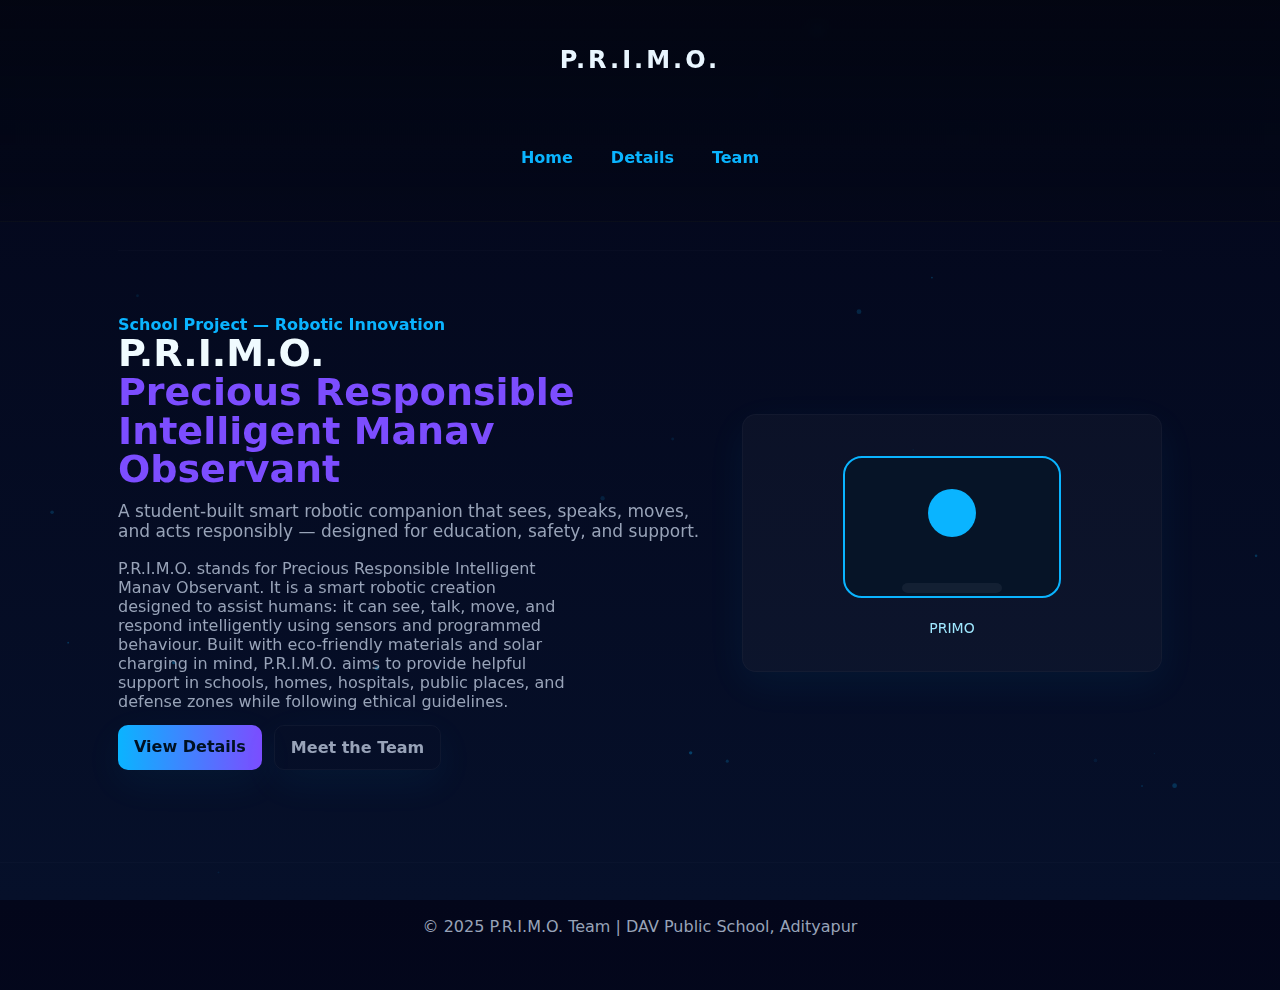
<file: index.html>
<!doctype html>
<html lang="en">
<head>
<meta charset="utf-8"/><meta name="viewport" content="width=device-width,initial-scale=1"/>
<title>P.R.I.M.O. — Home</title>
<link rel="stylesheet" href="style.css">
</head>
<body>
<header>
  <div class="header-inner container">
    <div class="logo">P.R.I.M.O.</div>
  </div>
  <nav class="nav container" aria-label="Main navigation">
    <a href="home.html">Home</a>
    <a href="details.html">Details</a>
    <a href="team.html">Team</a>
  </nav>
</header>

<main class="container">
  <section id="home" class="hero">
    <div class="left fade-in">
      <div style="font-weight:700;color:var(--accent)">School Project — Robotic Innovation</div>
      <h1 class="h-title">P.R.I.M.O.<br><span style="color:var(--accent2);font-weight:900">Precious Responsible Intelligent Manav Observant</span></h1>
      <p class="h-sub">A student-built smart robotic companion that sees, speaks, moves, and acts responsibly — designed for education, safety, and support.</p>
      <p class="lead">P.R.I.M.O. stands for Precious Responsible Intelligent Manav Observant. It is a smart robotic creation designed to assist humans: it can see, talk, move, and respond intelligently using sensors and programmed behaviour. Built with eco-friendly materials and solar charging in mind, P.R.I.M.O. aims to provide helpful support in schools, homes, hospitals, public places, and defense zones while following ethical guidelines.</p>
      <div class="cta">
        <a class="btn" href="details.html">View Details</a>
        <a class="btn ghost" href="team.html">Meet the Team</a>
      </div>
    </div>
    <aside class="card fade-in" style="display:grid;place-items:center">
      <svg width="240" height="220" viewBox="0 0 240 220" xmlns="http://www.w3.org/2000/svg">
        <rect x="12" y="24" width="216" height="140" rx="18" fill="#061427" stroke="#0ab4ff" stroke-width="2"/>
        <circle cx="120" cy="80" r="24" fill="#0ab4ff"/>
        <rect x="70" y="150" width="100" height="10" rx="6" fill="#eaf6ff" opacity="0.06"/>
        <text x="120" y="200" font-size="14" text-anchor="middle" fill="#9fe8ff">PRIMO</text>
      </svg>
    </aside>
  </section>
</main>

<footer>
  <div class="container">© 2025 P.R.I.M.O. Team | DAV Public School, Adityapur</div>
</footer>

<script src="particles.js"></script>
<script>document.addEventListener('DOMContentLoaded', ()=>{document.querySelectorAll('.fade-in').forEach((el,i)=> setTimeout(()=> el.classList.add('show'), 120 + i*80));});</script>
</body>
</html>
</file>
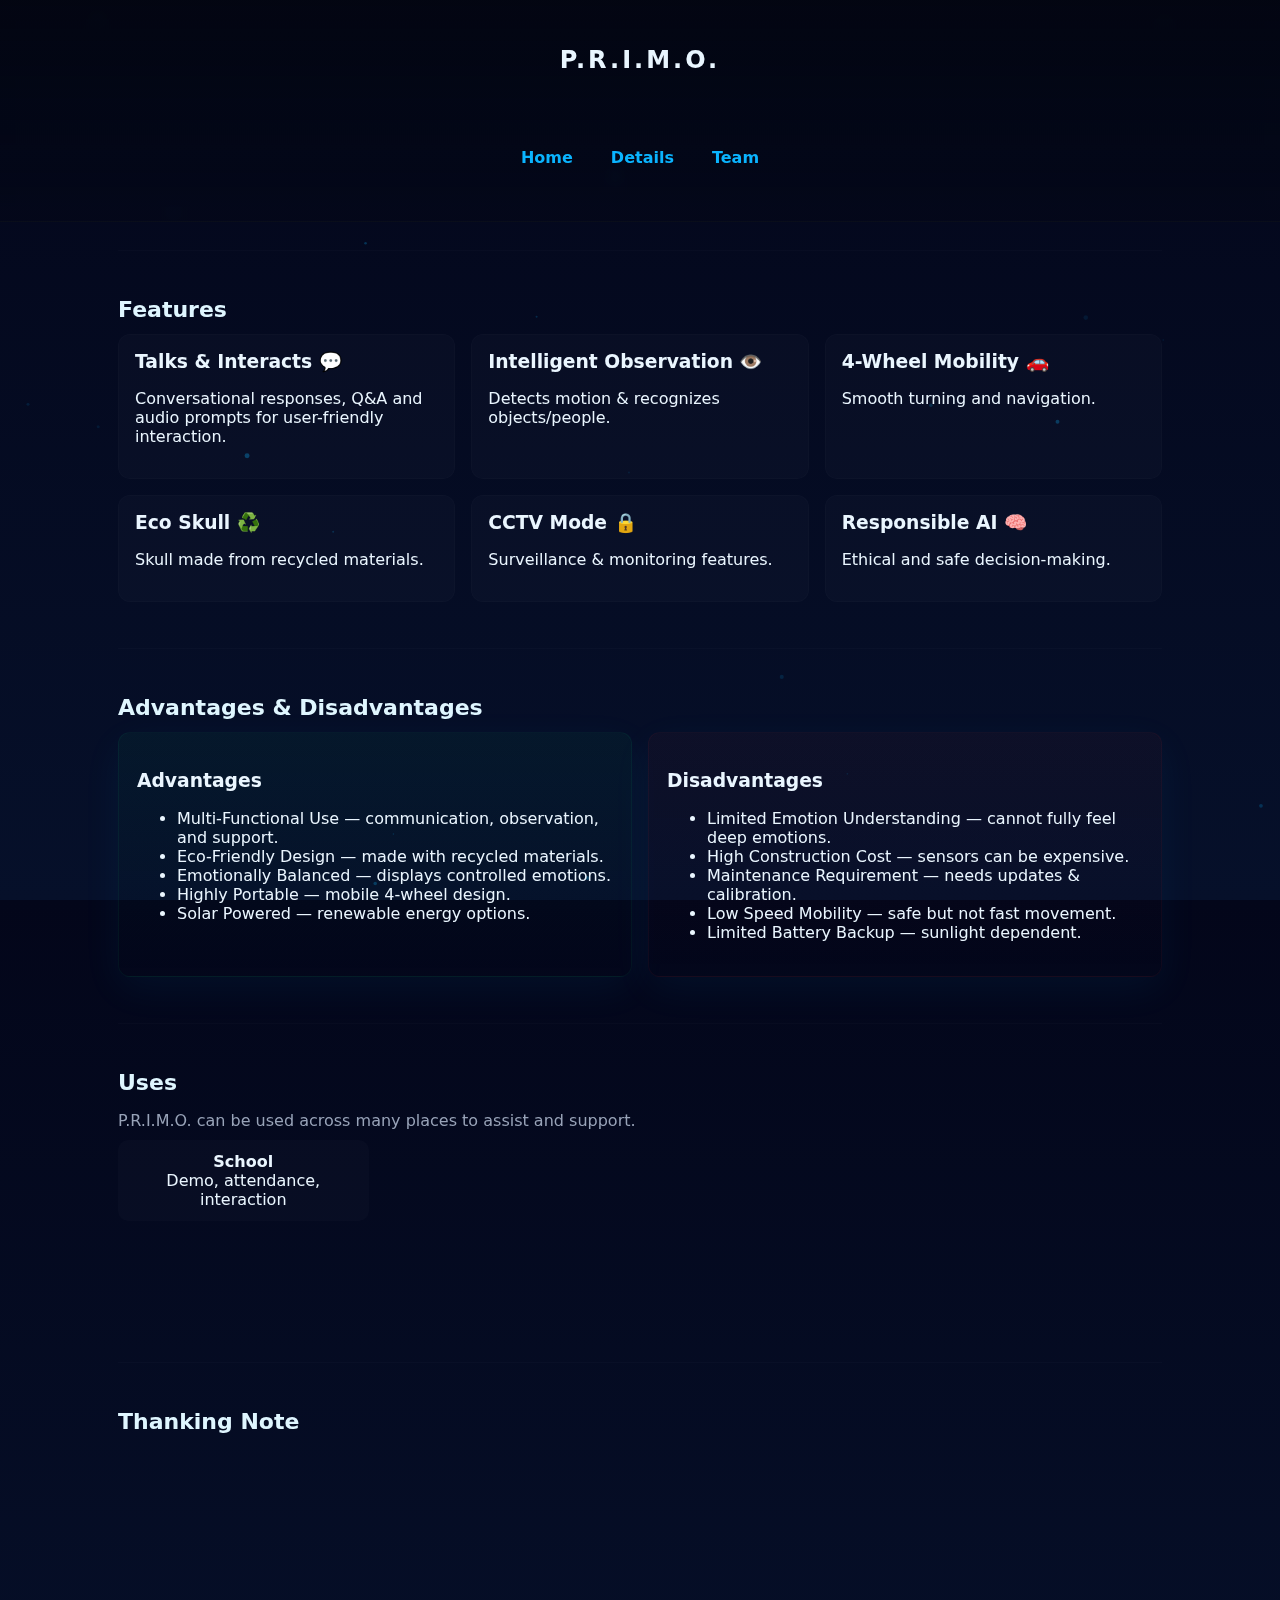
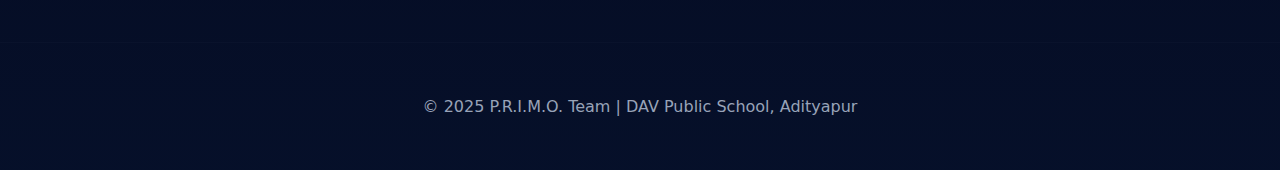
<file: details.html>
<!doctype html>
<html lang="en">
<head><meta charset="utf-8"/><meta name="viewport" content="width=device-width,initial-scale=1"/><title>Details — P.R.I.M.O.</title><link rel="stylesheet" href="style.css"></head>
<body>
<header>
  <div class="header-inner container">
    <div class="logo">P.R.I.M.O.</div>
  </div>
  <nav class="nav container" aria-label="Main navigation">
    <a href="home.html">Home</a>
    <a href="details.html">Details</a>
    <a href="team.html">Team</a>
  </nav>
</header>

<main class="container">
  <section id="features">
    <h2 class="section-title">Features</h2>
    <div class="grid">
      <div class="feature fade-in"><h3>Talks & Interacts 💬</h3><p class="muted">Conversational responses, Q&A and audio prompts for user-friendly interaction.</p></div>
      <div class="feature fade-in"><h3>Intelligent Observation 👁️</h3><p class="muted">Detects motion & recognizes objects/people.</p></div>
      <div class="feature fade-in"><h3>4-Wheel Mobility 🚗</h3><p class="muted">Smooth turning and navigation.</p></div>
      <div class="feature fade-in"><h3>Eco Skull ♻️</h3><p class="muted">Skull made from recycled materials.</p></div>
      <div class="feature fade-in"><h3>CCTV Mode 🔒</h3><p class="muted">Surveillance & monitoring features.</p></div>
      <div class="feature fade-in"><h3>Responsible AI 🧠</h3><p class="muted">Ethical and safe decision-making.</p></div>
    </div>
  </section>

  <section id="advantages">
    <h2 class="section-title">Advantages & Disadvantages</h2>
    <div class="two-col">
      <div class="pros card fade-in">
        <h3>Advantages</h3>
        <ul>
          <li>Multi-Functional Use — communication, observation, and support.</li>
          <li>Eco-Friendly Design — made with recycled materials.</li>
          <li>Emotionally Balanced — displays controlled emotions.</li>
          <li>Highly Portable — mobile 4-wheel design.</li>
          <li>Solar Powered — renewable energy options.</li>
        </ul>
      </div>
      <div class="cons card fade-in">
        <h3>Disadvantages</h3>
        <ul>
          <li>Limited Emotion Understanding — cannot fully feel deep emotions.</li>
          <li>High Construction Cost — sensors can be expensive.</li>
          <li>Maintenance Requirement — needs updates & calibration.</li>
          <li>Low Speed Mobility — safe but not fast movement.</li>
          <li>Limited Battery Backup — sunlight dependent.</li>
        </ul>
      </div>
    </div>
  </section>

  <section id="uses">
    <h2 class="section-title">Uses</h2>
    <p class="lead">P.R.I.M.O. can be used across many places to assist and support.</p>
    <div class="uses-grid">
      <div class="use-card fade-in"><strong>School</strong><div class="muted">Demo, attendance, interaction</div></div>
      <div class="use-card fade-in"><strong>Home</strong><div class="muted">Assistant, reminders, monitoring</div></div>
      <div class="use-card fade-in"><strong>Hospital</strong><div class="muted">Patient observation</div></div>
      <div class="use-card fade-in"><strong>Office</strong><div class="muted">Announcements & automation</div></div>
      <div class="use-card fade-in"><strong>Old Age Home</strong><div class="muted">Reminders & companionship</div></div>
      <div class="use-card fade-in"><strong>Shopping Mall</strong><div class="muted">Guidance & info</div></div>
      <div class="use-card fade-in"><strong>Research Lab</strong><div class="muted">Data collection & testing</div></div>
      <div class="use-card fade-in"><strong>Transport Hubs</strong><div class="muted">Directions & security alerts</div></div>
    </div>
  </section>

  <section id="thanks">
    <h2 class="section-title">Thanking Note</h2>
    <div class="thanks fade-in">
      <p>With deep respect and gratitude, the PRIMO team thanks our mentors, teachers, and DAV Public School for their guidance.</p>
      <p>Special thanks to <strong>AYUSH KUMAR NAVIK</strong> for leadership and vision.</p>
    </div>
  </section>
</main>

<footer><div class="container">© 2025 P.R.I.M.O. Team | DAV Public School, Adityapur</div></footer>
<script src="particles.js"></script>
<script>document.addEventListener('DOMContentLoaded', ()=>{document.querySelectorAll('.fade-in').forEach((el,i)=> setTimeout(()=> el.classList.add('show'), 120 + i*80));});</script>
</body>
</html>
</file>
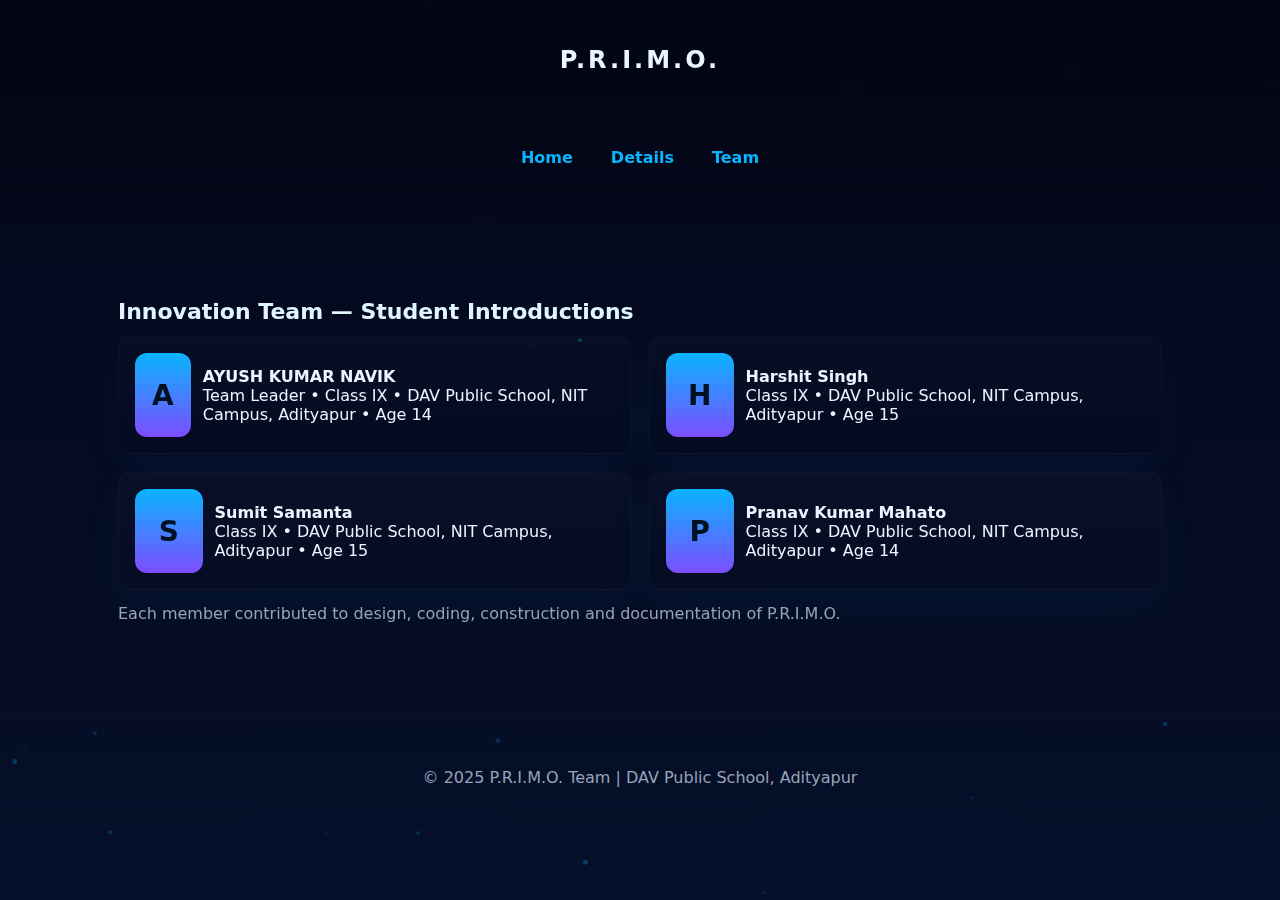
<file: team.html>
<!doctype html>
<html lang="en">
<head><meta charset="utf-8"/><meta name="viewport" content="width=device-width,initial-scale=1"/><title>Team — P.R.I.M.O.</title><link rel="stylesheet" href="style.css"></head>
<body>
<header>
  <div class="header-inner container">
    <div class="logo">P.R.I.M.O.</div>
  </div>
  <nav class="nav container" aria-label="Main navigation">
    <a href="home.html">Home</a>
    <a href="details.html">Details</a>
    <a href="team.html">Team</a>
  </nav>
</header>

<main class="container">
  <section style="padding-top:48px">
    <h2 class="section-title">Innovation Team — Student Introductions</h2>
    <div class="team-grid">
      <div class="member fade-in card"><div class="avatar">A</div><div><strong>AYUSH KUMAR NAVIK</strong><div class="muted">Team Leader • Class IX • DAV Public School, NIT Campus, Adityapur • Age 14</div></div></div>
      <div class="member fade-in card"><div class="avatar">H</div><div><strong>Harshit Singh</strong><div class="muted">Class IX • DAV Public School, NIT Campus, Adityapur • Age 15</div></div></div>
      <div class="member fade-in card"><div class="avatar">S</div><div><strong>Sumit Samanta</strong><div class="muted">Class IX • DAV Public School, NIT Campus, Adityapur • Age 15</div></div></div>
      <div class="member fade-in card"><div class="avatar">P</div><div><strong>Pranav Kumar Mahato</strong><div class="muted">Class IX • DAV Public School, NIT Campus, Adityapur • Age 14</div></div></div>
    </div>
    <p style="margin-top:14px;color:var(--muted)">Each member contributed to design, coding, construction and documentation of P.R.I.M.O.</p>
  </section>
</main>

<footer><div class="container">© 2025 P.R.I.M.O. Team | DAV Public School, Adityapur</div></footer>
<script>document.addEventListener('DOMContentLoaded', ()=>{document.querySelectorAll('.fade-in').forEach((el,i)=> setTimeout(()=> el.classList.add('show'), 120 + i*80));});</script>
<script src="particles.js"></script>
</body>
</html>
</file>
<file: style.css>
:root{
  --bg1:#03061a; --bg2:#06102a;
  --accent:#0ab4ff; --accent2:#7c4dff; --muted:#98a3b8;
  --card: rgba(255,255,255,0.03);
  --glass: rgba(255,255,255,0.02);
  --radius:14px;
  --glow: 0 12px 40px rgba(10,180,255,0.06);
  --mono: 'Inter', system-ui, -apple-system, 'Segoe UI', Roboto, 'Helvetica Neue', Arial;
}
*{box-sizing:border-box}
html,body{height:100%;margin:0;font-family:var(--mono);background:linear-gradient(180deg,var(--bg1),var(--bg2));color:#eaf6ff; -webkit-font-smoothing:antialiased;scroll-behavior:smooth}
a{color:inherit;text-decoration:none}
.container{max-width:1100px;margin:0 auto;padding:28px}
header{position:sticky;top:0;z-index:60;padding:18px 0;background:linear-gradient(180deg,rgba(3,6,12,0.55),rgba(3,6,12,0.2));backdrop-filter:blur(6px);border-bottom:1px solid rgba(255,255,255,0.03)}
.header-inner{display:flex;align-items:center;justify-content:center;gap:20px}
.logo{font-weight:900;font-size:24px;letter-spacing:3px;color:#e9f6ff}
.nav{margin-top:10px;display:flex;justify-content:center;gap:18px;flex-wrap:wrap}
.nav a{color:var(--accent);font-weight:700;padding:8px 10px;border-radius:8px;transition:all .18s ease}
.nav a:hover{color:var(--accent2);text-shadow:0 6px 30px rgba(124,77,255,0.08)}

/* Particle canvas */
#particle-canvas{position:fixed;inset:0;width:100%;height:100%;z-index:0;pointer-events:none}

/* Main */
main{position:relative;z-index:10}
.hero{display:grid;grid-template-columns:1fr 420px;gap:28px;align-items:center;padding:64px 0}
.h-title{font-size:38px;margin:0 0 12px;line-height:1.02;color: #f0fbff}
.h-sub{color:var(--muted);margin:0 0 18px;font-size:17px}
.cta{display:flex;gap:12px;margin-top:14px}
.btn{background:linear-gradient(90deg,var(--accent),var(--accent2));border:0;color:#012;padding:12px 16px;border-radius:10px;font-weight:800;cursor:pointer;box-shadow:var(--glow)}
.btn.ghost{background:transparent;border:1px solid rgba(255,255,255,0.04);color:var(--muted)}

/* Card */
.card{background:var(--card);padding:18px;border-radius:var(--radius);border:1px solid rgba(255,255,255,0.03);box-shadow:var(--glow)}

/* Sections */
section{padding:46px 0;border-top:1px solid rgba(255,255,255,0.02)}
.section-title{font-size:22px;margin:0 0 12px;color:#dff6ff}
.lead{color:var(--muted);max-width:75%;margin-bottom:10px}

/* Grid */
.grid{display:grid;grid-template-columns:repeat(3,1fr);gap:16px}
.feature{background:var(--glass);padding:16px;border-radius:12px;border:1px solid rgba(255,255,255,0.02);transition:transform .16s ease, box-shadow .16s ease}
.feature:hover{transform:translateY(-8px);box-shadow:var(--glow)}
.feature h3{margin:0 0 8px}

/* Advantages/Disadvantages */
.two-col{display:grid;grid-template-columns:1fr 1fr;gap:16px}
.pros,.cons{padding:18px;border-radius:12px}
.pros{background:linear-gradient(180deg,rgba(10,180,120,0.06),transparent);border:1px solid rgba(10,180,120,0.08)}
.cons{background:linear-gradient(180deg,rgba(239,68,68,0.04),transparent);border:1px solid rgba(239,68,68,0.06)}

/* Uses */
.uses-grid{display:grid;grid-template-columns:repeat(4,1fr);gap:14px}
.use-card{background:var(--glass);padding:12px;border-radius:10px;text-align:center}
.use-card svg{width:36px;height:36px;margin-bottom:8px;display:block;margin-left:auto;margin-right:auto}

/* Thanks */
.thanks{background:linear-gradient(90deg,rgba(10,180,255,0.04),rgba(124,77,255,0.02));padding:18px;border-radius:12px;text-align:center}

/* Footer */
footer{padding:26px 0;color:var(--muted);border-top:1px solid rgba(255,255,255,0.02);text-align:center}

/* Team page specifics */
.team-grid{display:grid;grid-template-columns:repeat(2,1fr);gap:18px}
.member{background:linear-gradient(180deg,rgba(255,255,255,0.02),transparent);padding:16px;border-radius:12px;display:flex;gap:12px;align-items:center}
.avatar{width:84px;height:84px;border-radius:12px;background:linear-gradient(180deg,var(--accent),var(--accent2));display:grid;place-items:center;font-weight:900;color:#012;font-size:28px}

/* Fade-in */
.fade-in{opacity:0;transform:translateY(10px);transition:opacity .6s ease,transform .6s ease}
.fade-in.show{opacity:1;transform:none}

/* Responsive */
@media (max-width:980px){.hero{grid-template-columns:1fr}.grid{grid-template-columns:repeat(2,1fr)}.uses-grid{grid-template-columns:repeat(2,1fr)}.team-grid{grid-template-columns:1fr}}
@media (max-width:640px){.nav{display:flex;gap:8px;}.hero{padding:36px 0}.h-title{font-size:28px}.grid{grid-template-columns:1fr}.uses-grid{grid-template-columns:1fr}}
</file>
